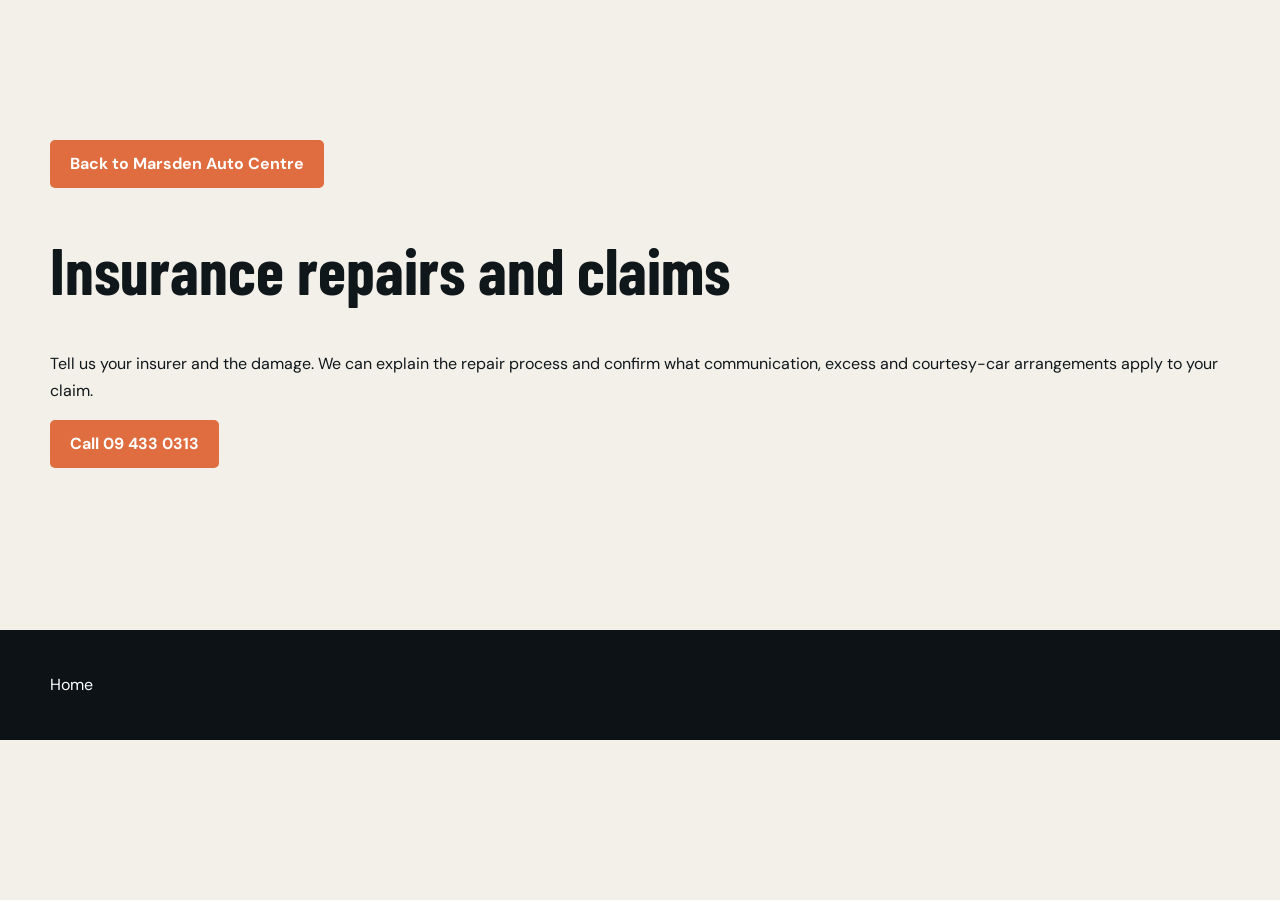
<file: insurance-repairs.html>
<!doctype html><html lang="en-NZ"><head><meta charset="utf-8"><meta name="viewport" content="width=device-width,initial-scale=1"><title>Insurance repairs | Marsden Auto Centre</title><link rel="stylesheet" href="styles.css"></head><body><main class="legal wrap"><a class="btn primary" href="index.html">Back to Marsden Auto Centre</a><h1>Insurance repairs and claims</h1><p>Tell us your insurer and the damage. We can explain the repair process and confirm what communication, excess and courtesy-car arrangements apply to your claim.</p><a class="btn primary" href="tel:+6494330313">Call 09 433 0313</a></main><footer class="footer"><div class="wrap"><a href="index.html">Home</a></div></footer></body></html>
</file>
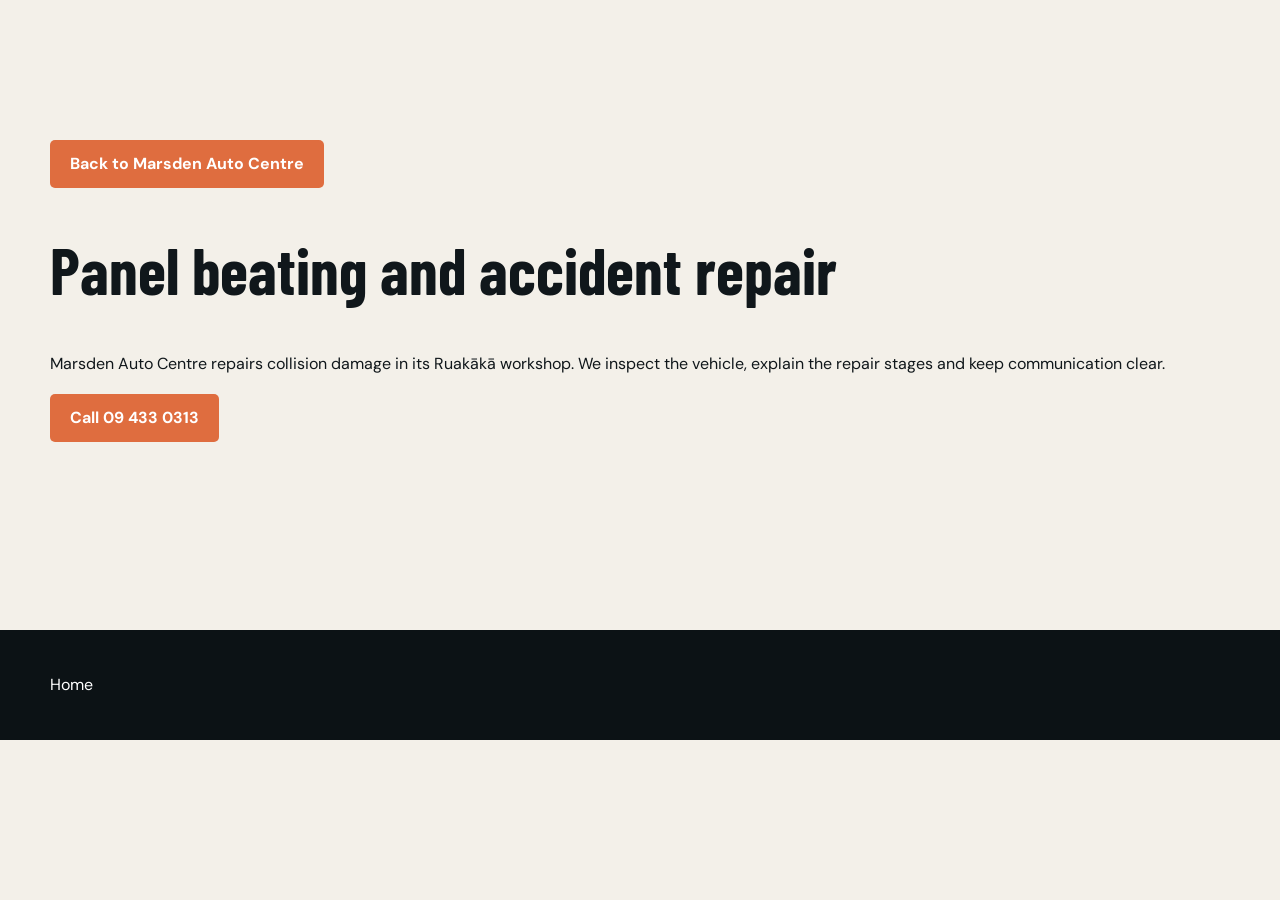
<file: panel-beating.html>
<!doctype html><html lang="en-NZ"><head><meta charset="utf-8"><meta name="viewport" content="width=device-width,initial-scale=1"><title>Panel beating | Marsden Auto Centre</title><link rel="stylesheet" href="styles.css"></head><body><main class="legal wrap"><a class="btn primary" href="index.html">Back to Marsden Auto Centre</a><h1>Panel beating and accident repair</h1><p>Marsden Auto Centre repairs collision damage in its Ruakākā workshop. We inspect the vehicle, explain the repair stages and keep communication clear.</p><a class="btn primary" href="tel:+6494330313">Call 09 433 0313</a></main><footer class="footer"><div class="wrap"><a href="index.html">Home</a></div></footer></body></html>
</file>
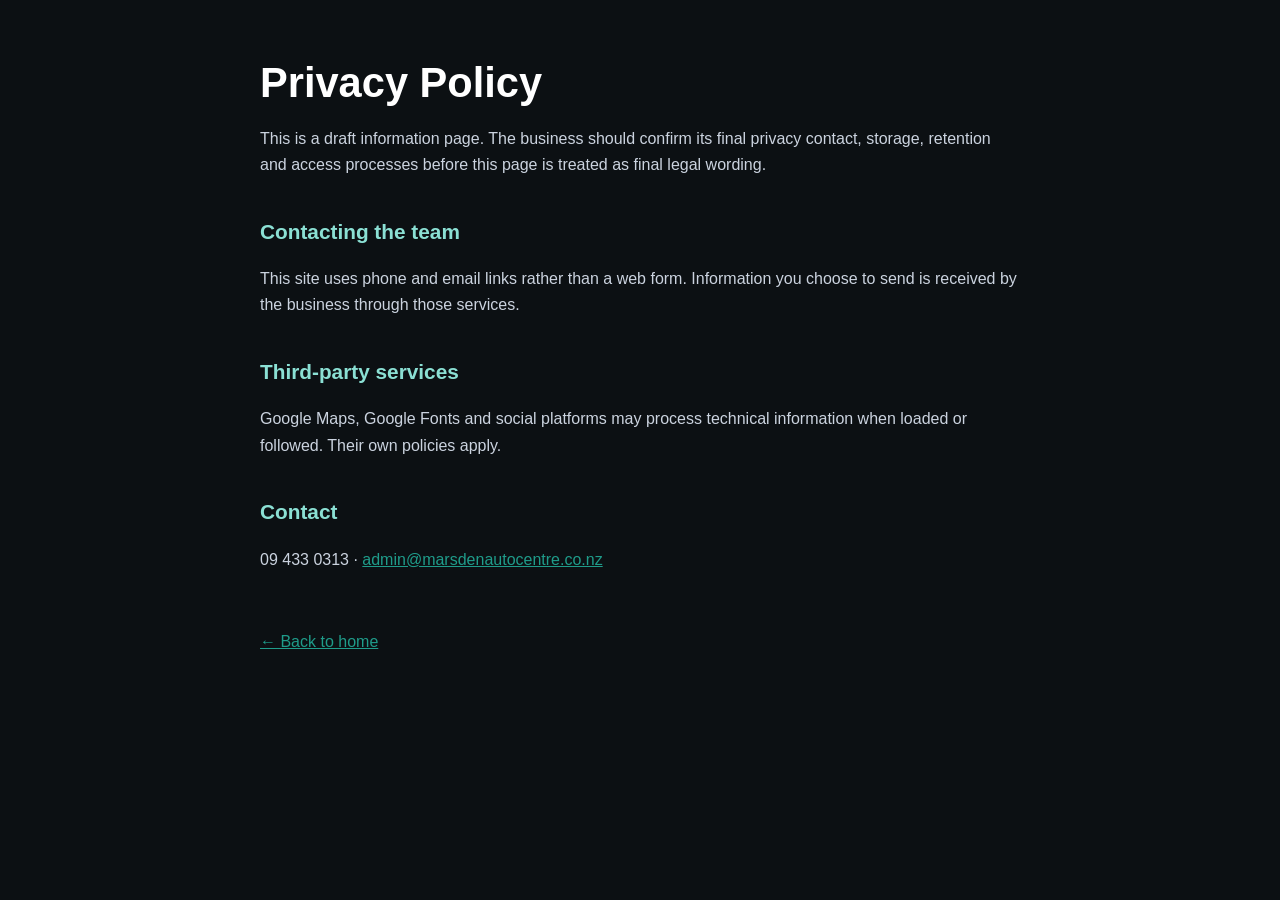
<file: privacy.html>
<!DOCTYPE html>
<html lang="en">
<head>
<meta charset="utf-8"/>
<meta name="viewport" content="width=device-width, initial-scale=1"/>
<title>Privacy Policy | Marsden Auto Centre</title>
<style>
body{margin:0;background:#0c1013;color:#f3f5f7;font:16px/1.65 'DM Sans',Arial,sans-serif;padding:0 6% 100px}
.wrap{max-width:760px;margin:0 auto}
h1{font:700 2.6rem/1.1 'Oswald',sans-serif;margin:60px 0 20px;color:#fff}
h2{font-size:1.3rem;margin-top:36px;color:#8be0d4}
p{color:#cbd3df}
a{color:#1f9c8a}
.back{display:inline-block;margin:40px 0 0}
</style>
</head>
<body>
<div class="wrap">
<h1>Privacy Policy</h1>
<p>This is a draft information page. The business should confirm its final privacy contact, storage, retention and access processes before this page is treated as final legal wording.</p>
<h2>Contacting the team</h2>
<p>This site uses phone and email links rather than a web form. Information you choose to send is received by the business through those services.</p>
<h2>Third-party services</h2>
<p>Google Maps, Google Fonts and social platforms may process technical information when loaded or followed. Their own policies apply.</p>
<h2>Contact</h2>
<p>09 433 0313 · <a href="mailto:admin@marsdenautocentre.co.nz">admin@marsdenautocentre.co.nz</a></p>
<a class="back" href="/">&larr; Back to home</a>
</div>
</body>
</html>
</file>
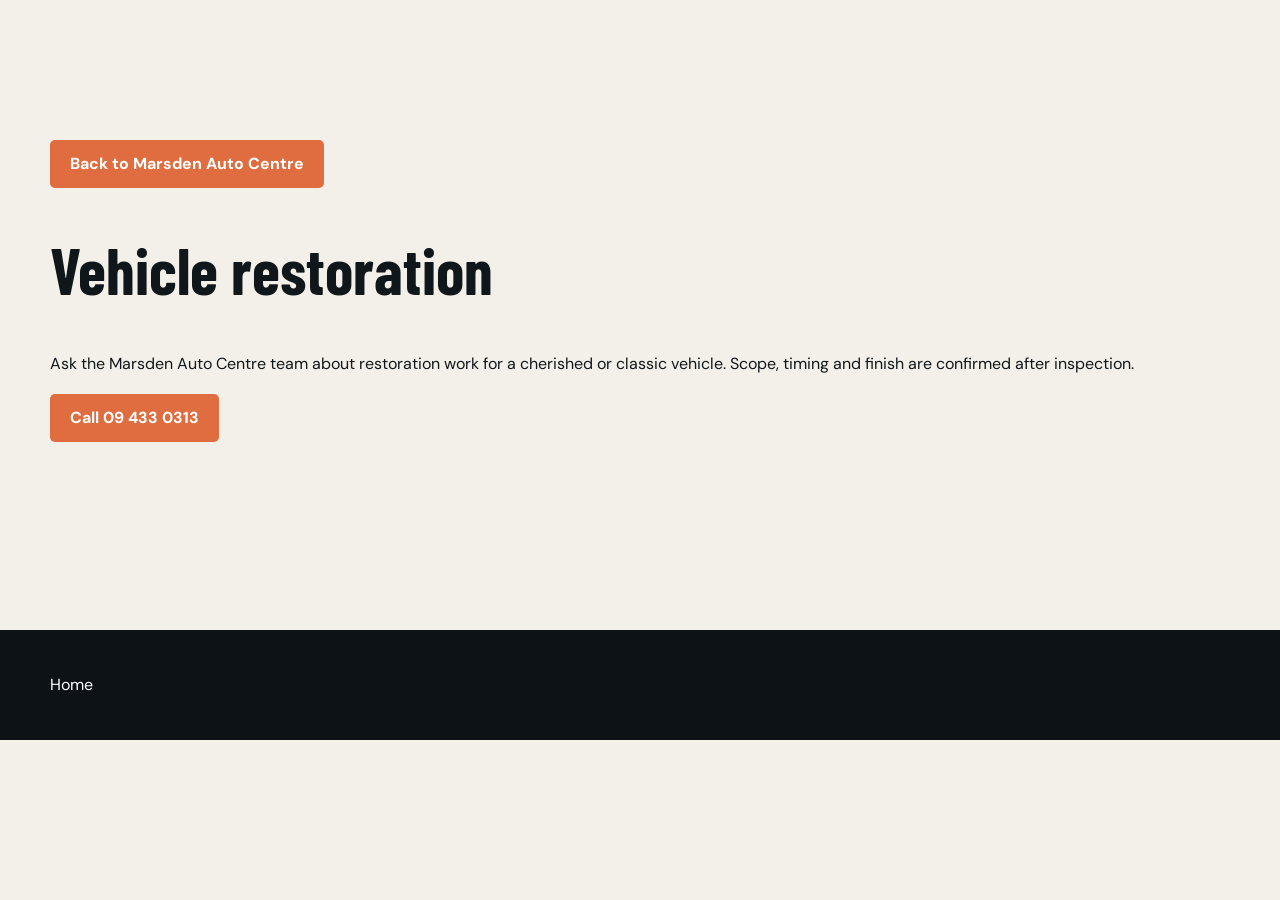
<file: restoration.html>
<!doctype html><html lang="en-NZ"><head><meta charset="utf-8"><meta name="viewport" content="width=device-width,initial-scale=1"><title>Vehicle restoration | Marsden Auto Centre</title><link rel="stylesheet" href="styles.css"></head><body><main class="legal wrap"><a class="btn primary" href="index.html">Back to Marsden Auto Centre</a><h1>Vehicle restoration</h1><p>Ask the Marsden Auto Centre team about restoration work for a cherished or classic vehicle. Scope, timing and finish are confirmed after inspection.</p><a class="btn primary" href="tel:+6494330313">Call 09 433 0313</a></main><footer class="footer"><div class="wrap"><a href="index.html">Home</a></div></footer></body></html>
</file>
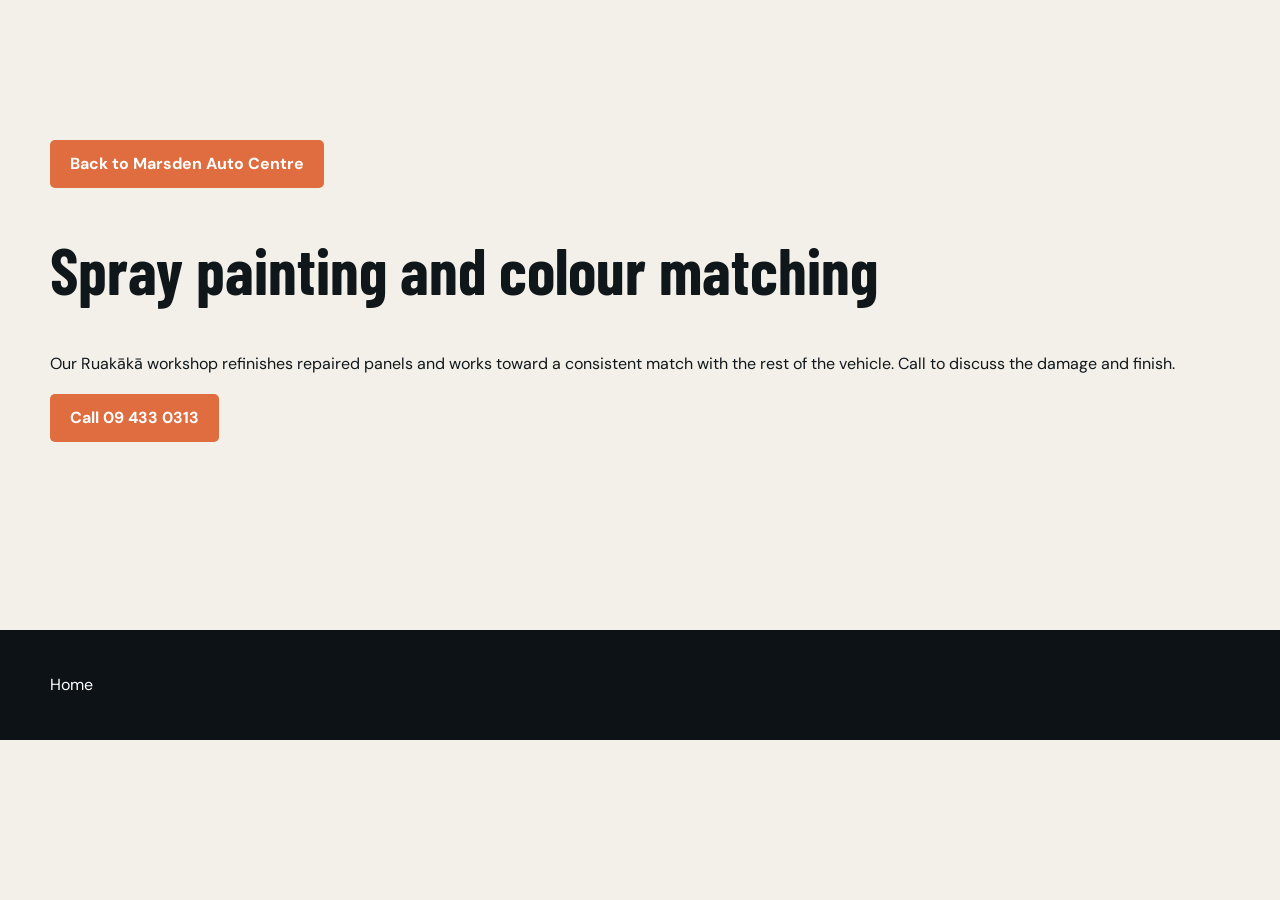
<file: spray-painting.html>
<!doctype html><html lang="en-NZ"><head><meta charset="utf-8"><meta name="viewport" content="width=device-width,initial-scale=1"><title>Spray painting and colour matching | Marsden Auto Centre</title><link rel="stylesheet" href="styles.css"></head><body><main class="legal wrap"><a class="btn primary" href="index.html">Back to Marsden Auto Centre</a><h1>Spray painting and colour matching</h1><p>Our Ruakākā workshop refinishes repaired panels and works toward a consistent match with the rest of the vehicle. Call to discuss the damage and finish.</p><a class="btn primary" href="tel:+6494330313">Call 09 433 0313</a></main><footer class="footer"><div class="wrap"><a href="index.html">Home</a></div></footer></body></html>
</file>
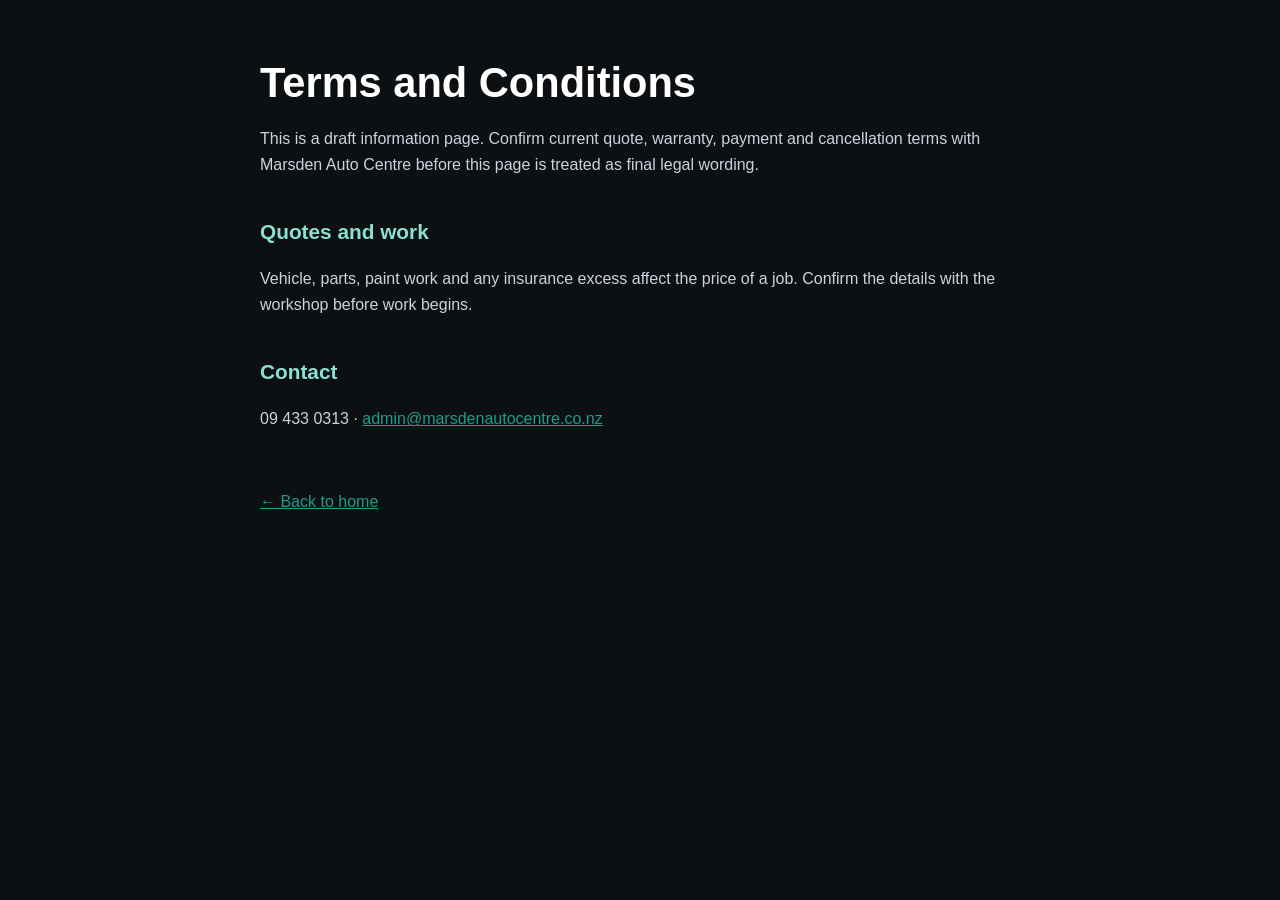
<file: terms.html>
<!DOCTYPE html>
<html lang="en">
<head>
<meta charset="utf-8"/>
<meta name="viewport" content="width=device-width, initial-scale=1"/>
<title>Terms and Conditions | Marsden Auto Centre</title>
<style>
body{margin:0;background:#0c1013;color:#f3f5f7;font:16px/1.65 'DM Sans',Arial,sans-serif;padding:0 6% 100px}
.wrap{max-width:760px;margin:0 auto}
h1{font:700 2.6rem/1.1 'Oswald',sans-serif;margin:60px 0 20px;color:#fff}
h2{font-size:1.3rem;margin-top:36px;color:#8be0d4}
p{color:#cbd3df}
a{color:#1f9c8a}
.back{display:inline-block;margin:40px 0 0}
</style>
</head>
<body>
<div class="wrap">
<h1>Terms and Conditions</h1>
<p>This is a draft information page. Confirm current quote, warranty, payment and cancellation terms with Marsden Auto Centre before this page is treated as final legal wording.</p>
<h2>Quotes and work</h2>
<p>Vehicle, parts, paint work and any insurance excess affect the price of a job. Confirm the details with the workshop before work begins.</p>
<h2>Contact</h2>
<p>09 433 0313 · <a href="mailto:admin@marsdenautocentre.co.nz">admin@marsdenautocentre.co.nz</a></p>
<a class="back" href="/">&larr; Back to home</a>
</div>
</body>
</html>
</file>
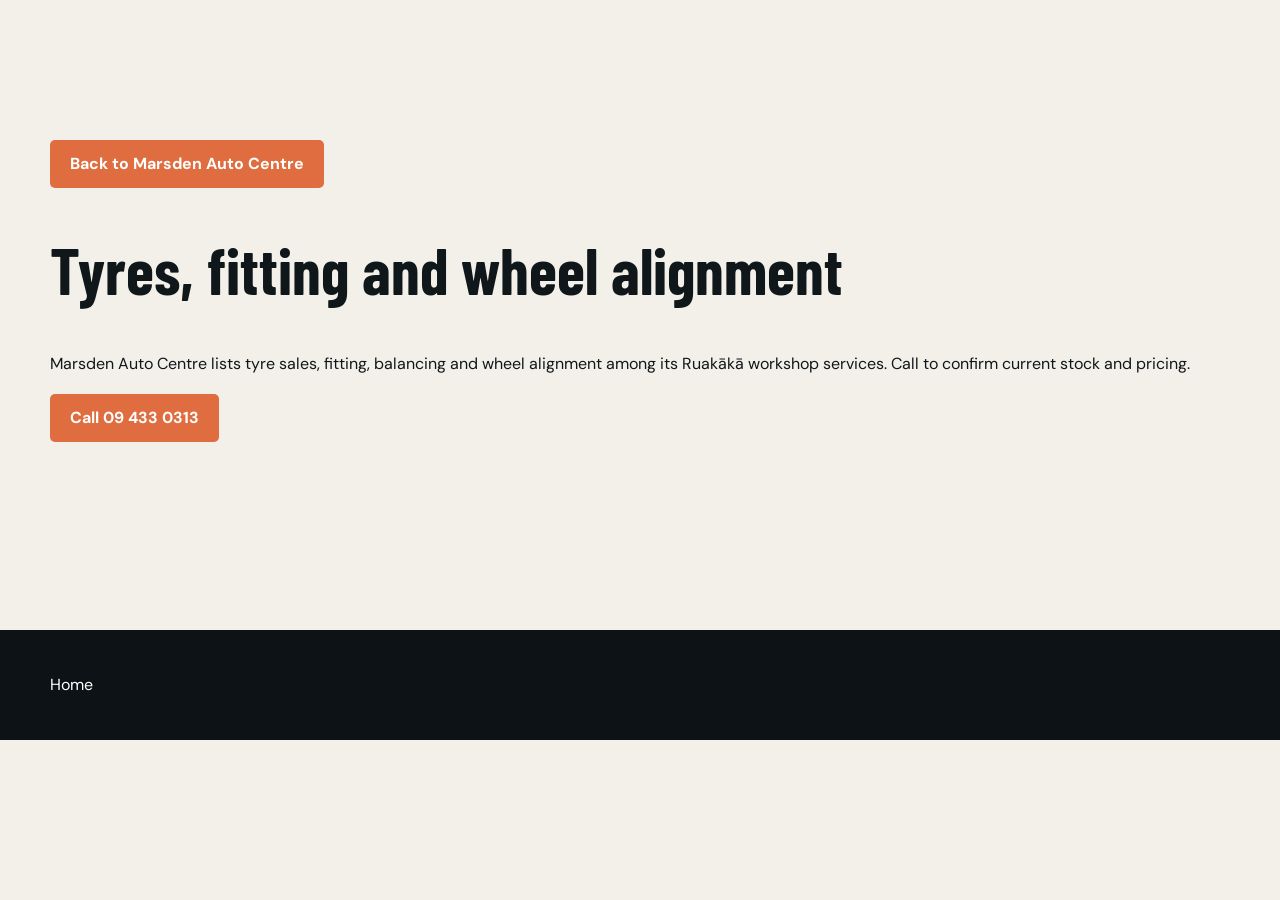
<file: tyres.html>
<!doctype html><html lang="en-NZ"><head><meta charset="utf-8"><meta name="viewport" content="width=device-width,initial-scale=1"><title>Tyres | Marsden Auto Centre</title><link rel="stylesheet" href="styles.css"></head><body><main class="legal wrap"><a class="btn primary" href="index.html">Back to Marsden Auto Centre</a><h1>Tyres, fitting and wheel alignment</h1><p>Marsden Auto Centre lists tyre sales, fitting, balancing and wheel alignment among its Ruakākā workshop services. Call to confirm current stock and pricing.</p><a class="btn primary" href="tel:+6494330313">Call 09 433 0313</a></main><footer class="footer"><div class="wrap"><a href="index.html">Home</a></div></footer></body></html>
</file>
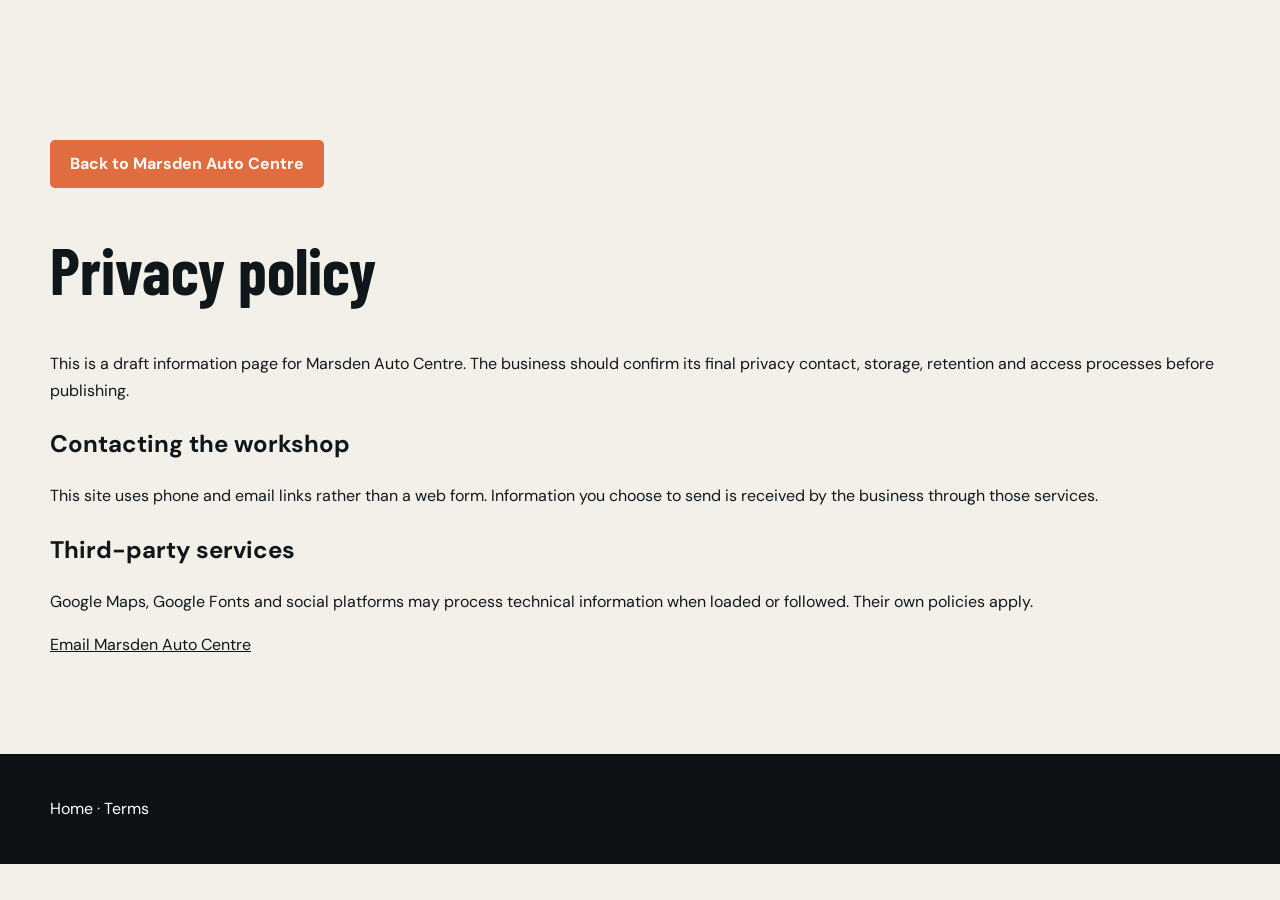
<file: legacy-template/privacy.html>
<!doctype html><html lang="en-NZ"><head><meta charset="utf-8"><meta name="viewport" content="width=device-width,initial-scale=1"><title>Privacy | Marsden Auto Centre</title><link rel="stylesheet" href="styles.css"></head><body><main class="legal wrap"><a class="btn primary" href="index.html">Back to Marsden Auto Centre</a><h1>Privacy policy</h1><p>This is a draft information page for Marsden Auto Centre. The business should confirm its final privacy contact, storage, retention and access processes before publishing.</p><h2>Contacting the workshop</h2><p>This site uses phone and email links rather than a web form. Information you choose to send is received by the business through those services.</p><h2>Third-party services</h2><p>Google Maps, Google Fonts and social platforms may process technical information when loaded or followed. Their own policies apply.</p><p><a href="mailto:admin@marsdenautocentre.co.nz">Email Marsden Auto Centre</a></p></main><footer class="footer"><div class="wrap"><a href="index.html">Home</a> · <a href="terms.html">Terms</a></div></footer></body></html>
</file>
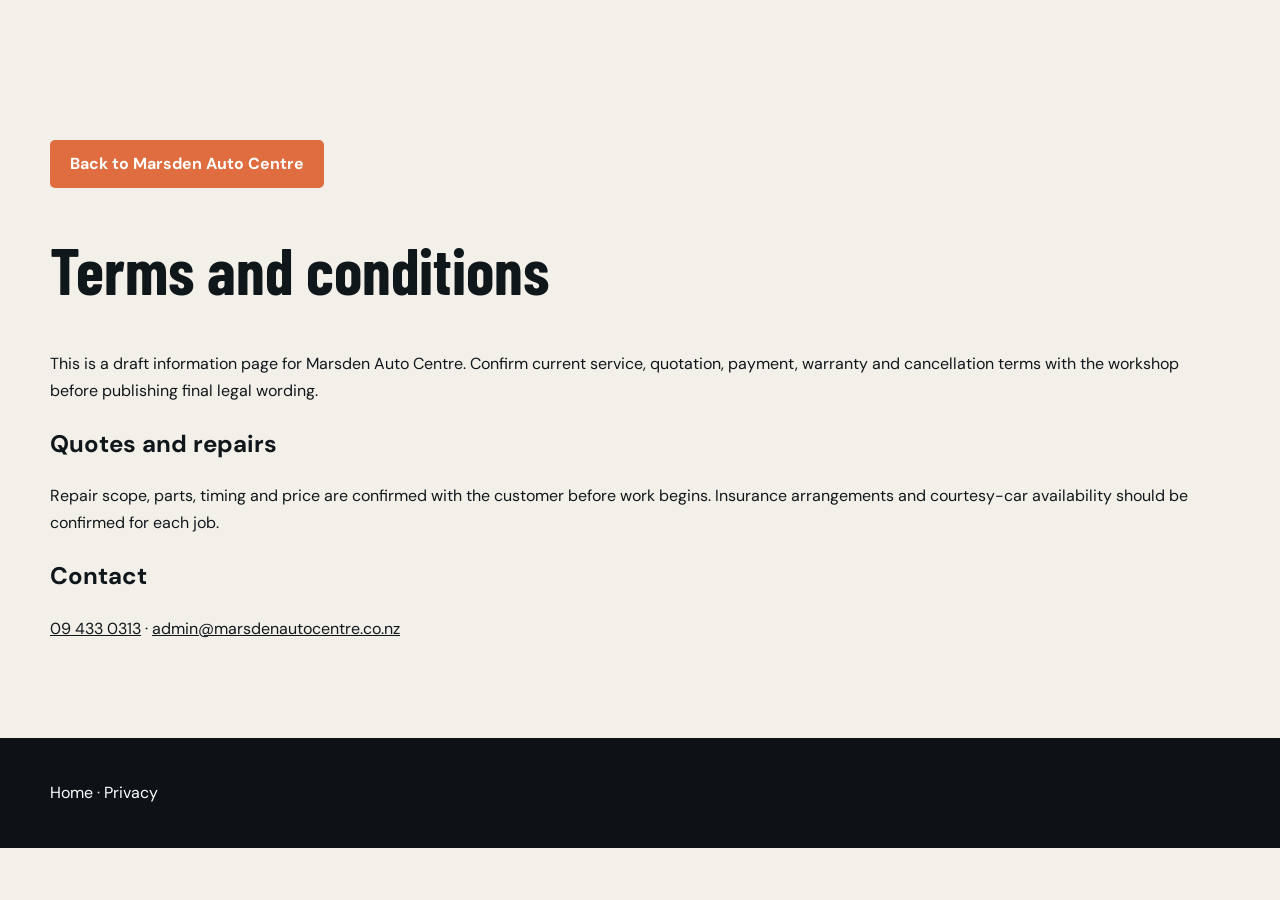
<file: legacy-template/terms.html>
<!doctype html><html lang="en-NZ"><head><meta charset="utf-8"><meta name="viewport" content="width=device-width,initial-scale=1"><title>Terms | Marsden Auto Centre</title><link rel="stylesheet" href="styles.css"></head><body><main class="legal wrap"><a class="btn primary" href="index.html">Back to Marsden Auto Centre</a><h1>Terms and conditions</h1><p>This is a draft information page for Marsden Auto Centre. Confirm current service, quotation, payment, warranty and cancellation terms with the workshop before publishing final legal wording.</p><h2>Quotes and repairs</h2><p>Repair scope, parts, timing and price are confirmed with the customer before work begins. Insurance arrangements and courtesy-car availability should be confirmed for each job.</p><h2>Contact</h2><p><a href="tel:+6494330313">09 433 0313</a> · <a href="mailto:admin@marsdenautocentre.co.nz">admin@marsdenautocentre.co.nz</a></p></main><footer class="footer"><div class="wrap"><a href="index.html">Home</a> · <a href="privacy.html">Privacy</a></div></footer></body></html>
</file>
<file: styles.css>
@import url('https://fonts.googleapis.com/css2?family=Barlow+Condensed:wght@500;600;700&family=DM+Sans:wght@400;500;600;700&display=swap');
:root{--ink:#10171b;--paper:#f3f0e9;--muted:#687177;--accent:#df6d3f;--line:#d8d3c9;--max:1180px}*{box-sizing:border-box}html{scroll-behavior:smooth}body{margin:0;background:var(--paper);color:var(--ink);font:16px/1.65 'DM Sans',sans-serif}a{color:inherit}img{max-width:100%;display:block} .wrap{width:min(var(--max),calc(100% - 40px));margin:auto}header{position:fixed;inset:0 0 auto;background:#10171beF;color:#fff;z-index:10;border-bottom:1px solid #ffffff1f}.nav{height:72px;display:flex;align-items:center;justify-content:space-between;gap:24px}.brand{font:700 1.55rem 'Barlow Condensed';letter-spacing:.04em;text-decoration:none}.navlinks{display:flex;gap:24px;align-items:center}.navlinks a{text-decoration:none;color:#dfe5e7;font-weight:600}.navlinks a:hover{color:#fff}.nav-call,.btn{display:inline-flex;align-items:center;justify-content:center;min-height:48px;padding:11px 20px;border-radius:5px;text-decoration:none;font-weight:700;transition:.25s}.nav-call,.btn.primary{background:var(--accent);color:#fff}.btn.secondary{border:1px solid #ffffff80;color:#fff}.btn:hover{transform:translateY(-2px);filter:brightness(1.06)}.menu{display:none;background:none;border:1px solid #ffffff55;color:#fff;min-width:44px;min-height:44px;border-radius:5px}.hero{min-height:760px;display:grid;align-items:center;position:relative;background:#172126;overflow:hidden;color:#fff}.hero:before{content:'';position:absolute;inset:0;background:linear-gradient(90deg,#10171beF 0%,#10171b99 58%,#10171b55),url('https://images.unsplash.com/photo-1487754180451-c456f719a1fc?auto=format&fit=crop&w=2200&q=82') center/cover}.hero-inner{position:relative;padding:150px 0 90px}.eyebrow{text-transform:uppercase;letter-spacing:.16em;color:#ffb18f;font-size:.82rem;font-weight:700}.hero h1{font:700 clamp(3.2rem,8vw,6.6rem)/.92 'Barlow Condensed';max-width:9ch;margin:18px 0}.hero p{max-width:56ch;color:#e1e6e7}.actions{display:flex;gap:12px;flex-wrap:wrap;margin:28px 0}.glass{display:inline-flex;gap:12px;align-items:center;background:#10171bcc;border:1px solid #ffffff44;border-radius:7px;padding:12px 16px;backdrop-filter:blur(9px)}.stars{color:#ffc66d;letter-spacing:3px}.section{padding:100px 0}.section.dark{background:var(--ink);color:#fff}.section h2{font:600 clamp(2.4rem,5vw,4.2rem)/1 'Barlow Condensed';margin:0 0 16px}.lead{color:var(--muted);max-width:65ch}.grid{display:grid;grid-template-columns:repeat(3,minmax(0,1fr));gap:22px}.card{background:#fff;border:1px solid var(--line);border-radius:9px;overflow:hidden}.card img{width:100%;aspect-ratio:4/3;object-fit:cover}.card-body{padding:22px}.card h3{font:600 1.6rem 'Barlow Condensed';margin:0 0 8px}.card p{margin:0;color:var(--muted)}.split{display:grid;grid-template-columns:1fr 1fr;gap:54px;align-items:center}.split img{border-radius:10px;aspect-ratio:4/3;object-fit:cover}.notice{background:#192329;color:#fff;border-left:5px solid var(--accent);padding:26px;border-radius:8px}.reviews{display:grid;grid-template-columns:repeat(2,1fr);gap:18px}.review{background:#fff;border:1px solid var(--line);padding:24px;border-radius:8px}.review q{font-size:1.05rem}.review small{display:block;color:var(--muted);margin-top:12px}.faq{display:grid;grid-template-columns:1fr 1fr;gap:14px}.faq details{background:#fff;border:1px solid var(--line);padding:18px;border-radius:7px}.faq summary{font-weight:700;cursor:pointer}.contact{display:grid;grid-template-columns:1fr 1fr;gap:30px}.contact iframe{width:100%;height:360px;border:0;border-radius:9px}.contact-list{display:grid;gap:12px}.socials{display:flex;gap:12px;margin-top:20px}.socials a{border:1px solid currentColor;padding:8px 12px;border-radius:5px;text-decoration:none}.footer{background:#0c1215;color:#dfe5e7;padding:42px 0}.footer-grid{display:flex;justify-content:space-between;gap:30px;flex-wrap:wrap}.footer a{color:#fff;text-decoration:none}.legal{padding:140px 0 80px;min-height:70vh}.legal h1{font:700 4rem 'Barlow Condensed'}@keyframes enter{from{opacity:0;transform:translateY(20px)}to{opacity:1;transform:none}}.hero-inner,.section>*{animation:enter .7s ease both}@media(max-width:760px){.wrap{width:min(var(--max),calc(100% - 32px))}.navlinks,.nav-call{display:none}.menu{display:block}.hero{min-height:720px}.hero-inner{padding-top:135px}.hero h1{font-size:clamp(3.1rem,17vw,5rem)}.grid,.split,.reviews,.faq,.contact{grid-template-columns:1fr}.section{padding:70px 0}.actions .btn{width:100%}.card-body{padding:18px}}
</file>
<file: legacy-template/styles.css>
@import url('https://fonts.googleapis.com/css2?family=Barlow+Condensed:wght@500;600;700&family=DM+Sans:wght@400;500;600;700&display=swap');
:root{--ink:#10171b;--paper:#f3f0e9;--muted:#687177;--accent:#df6d3f;--line:#d8d3c9;--max:1180px}*{box-sizing:border-box}html{scroll-behavior:smooth}body{margin:0;background:var(--paper);color:var(--ink);font:16px/1.65 'DM Sans',sans-serif}a{color:inherit}img{max-width:100%;display:block} .wrap{width:min(var(--max),calc(100% - 40px));margin:auto}header{position:fixed;inset:0 0 auto;background:#10171beF;color:#fff;z-index:10;border-bottom:1px solid #ffffff1f}.nav{height:72px;display:flex;align-items:center;justify-content:space-between;gap:24px}.brand{font:700 1.55rem 'Barlow Condensed';letter-spacing:.04em;text-decoration:none}.navlinks{display:flex;gap:24px;align-items:center}.navlinks a{text-decoration:none;color:#dfe5e7;font-weight:600}.navlinks a:hover{color:#fff}.nav-call,.btn{display:inline-flex;align-items:center;justify-content:center;min-height:48px;padding:11px 20px;border-radius:5px;text-decoration:none;font-weight:700;transition:.25s}.nav-call,.btn.primary{background:var(--accent);color:#fff}.btn.secondary{border:1px solid #ffffff80;color:#fff}.btn:hover{transform:translateY(-2px);filter:brightness(1.06)}.menu{display:none;background:none;border:1px solid #ffffff55;color:#fff;min-width:44px;min-height:44px;border-radius:5px}.hero{min-height:760px;display:grid;align-items:center;position:relative;background:#172126;overflow:hidden;color:#fff}.hero:before{content:'';position:absolute;inset:0;background:linear-gradient(90deg,#10171beF 0%,#10171b99 58%,#10171b55),url('https://images.unsplash.com/photo-1487754180451-c456f719a1fc?auto=format&fit=crop&w=2200&q=82') center/cover}.hero-inner{position:relative;padding:150px 0 90px}.eyebrow{text-transform:uppercase;letter-spacing:.16em;color:#ffb18f;font-size:.82rem;font-weight:700}.hero h1{font:700 clamp(3.2rem,8vw,6.6rem)/.92 'Barlow Condensed';max-width:9ch;margin:18px 0}.hero p{max-width:56ch;color:#e1e6e7}.actions{display:flex;gap:12px;flex-wrap:wrap;margin:28px 0}.glass{display:inline-flex;gap:12px;align-items:center;background:#10171bcc;border:1px solid #ffffff44;border-radius:7px;padding:12px 16px;backdrop-filter:blur(9px)}.stars{color:#ffc66d;letter-spacing:3px}.section{padding:100px 0}.section.dark{background:var(--ink);color:#fff}.section h2{font:600 clamp(2.4rem,5vw,4.2rem)/1 'Barlow Condensed';margin:0 0 16px}.lead{color:var(--muted);max-width:65ch}.grid{display:grid;grid-template-columns:repeat(3,minmax(0,1fr));gap:22px}.card{background:#fff;border:1px solid var(--line);border-radius:9px;overflow:hidden}.card img{width:100%;aspect-ratio:4/3;object-fit:cover}.card-body{padding:22px}.card h3{font:600 1.6rem 'Barlow Condensed';margin:0 0 8px}.card p{margin:0;color:var(--muted)}.split{display:grid;grid-template-columns:1fr 1fr;gap:54px;align-items:center}.split img{border-radius:10px;aspect-ratio:4/3;object-fit:cover}.notice{background:#192329;color:#fff;border-left:5px solid var(--accent);padding:26px;border-radius:8px}.reviews{display:grid;grid-template-columns:repeat(2,1fr);gap:18px}.review{background:#fff;border:1px solid var(--line);padding:24px;border-radius:8px}.review q{font-size:1.05rem}.review small{display:block;color:var(--muted);margin-top:12px}.faq{display:grid;grid-template-columns:1fr 1fr;gap:14px}.faq details{background:#fff;border:1px solid var(--line);padding:18px;border-radius:7px}.faq summary{font-weight:700;cursor:pointer}.contact{display:grid;grid-template-columns:1fr 1fr;gap:30px}.contact iframe{width:100%;height:360px;border:0;border-radius:9px}.contact-list{display:grid;gap:12px}.socials{display:flex;gap:12px;margin-top:20px}.socials a{border:1px solid currentColor;padding:8px 12px;border-radius:5px;text-decoration:none}.footer{background:#0c1215;color:#dfe5e7;padding:42px 0}.footer-grid{display:flex;justify-content:space-between;gap:30px;flex-wrap:wrap}.footer a{color:#fff;text-decoration:none}.legal{padding:140px 0 80px;min-height:70vh}.legal h1{font:700 4rem 'Barlow Condensed'}@keyframes enter{from{opacity:0;transform:translateY(20px)}to{opacity:1;transform:none}}.hero-inner,.section>*{animation:enter .7s ease both}@media(max-width:760px){.wrap{width:min(var(--max),calc(100% - 32px))}.navlinks,.nav-call{display:none}.menu{display:block}.hero{min-height:720px}.hero-inner{padding-top:135px}.hero h1{font-size:clamp(3.1rem,17vw,5rem)}.grid,.split,.reviews,.faq,.contact{grid-template-columns:1fr}.section{padding:70px 0}.actions .btn{width:100%}.card-body{padding:18px}}
</file>
